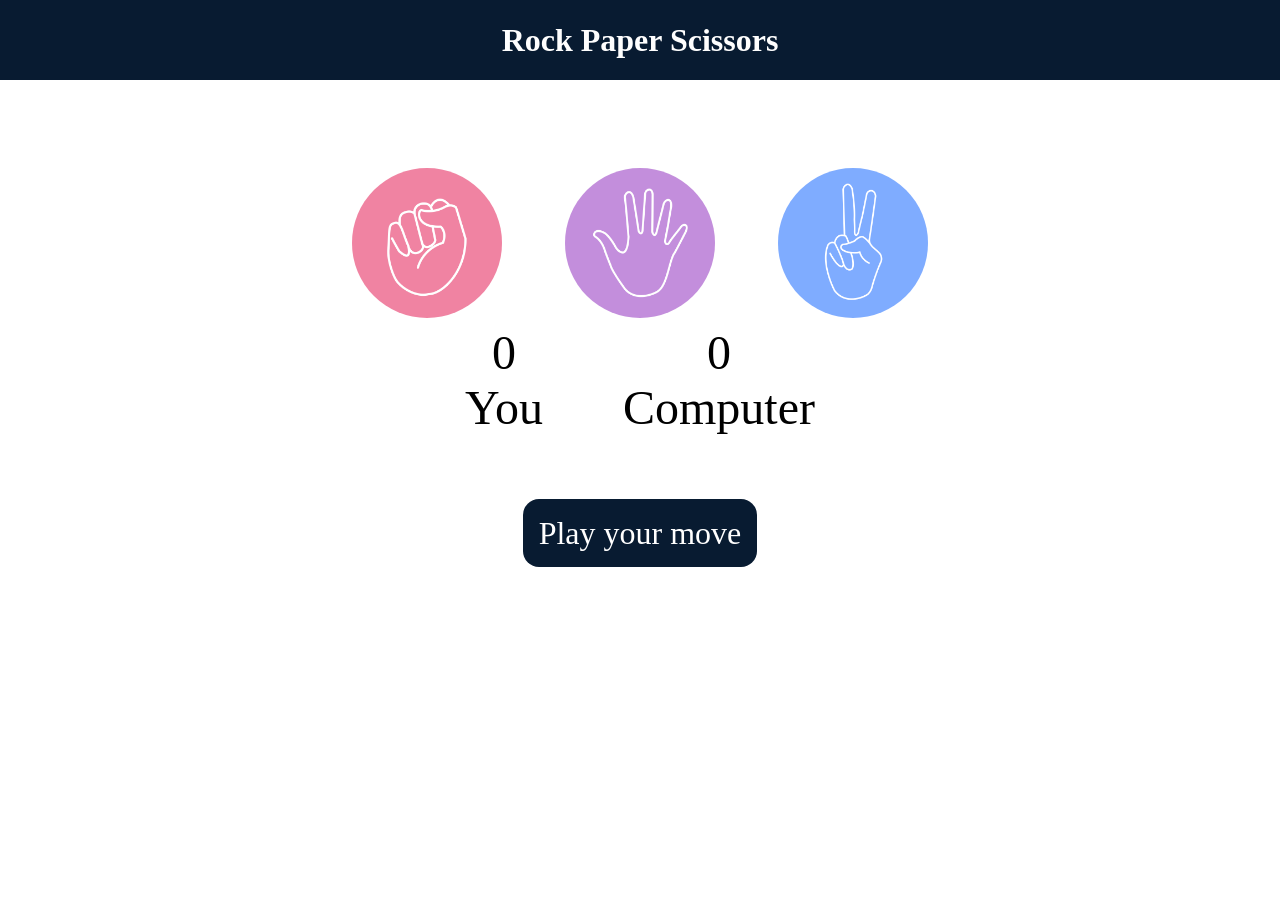
<file: rock paper scissors/index.html>
<!DOCTYPE html>
<html lang="en">
  <head>
    <meta charset="UTF-8" />
    <meta name="viewport" content="width=device-width, initial-scale=1.0" />
    <title>Rock Paper Scissors</title>
    <link rel="stylesheet" href="style.css" />
  </head>
  <body>
    <h1>Rock Paper Scissors</h1>
    <div class="choices">
      <div class="choice" id="rock">
        <img src="./images/rock.png" alt="Rock" />
      </div>

      <div class="choice" id="paper">
        <img src="./images/paper.png" />
      </div>

      <div class="choice" id="scissors">
        <img src="./images/scissors.png" />
      </div>
    </div>

    <div class="result" id="you">
      <div class="score">
        <p id="user">0</p>
        <p>You</p>
      </div>
      <div class="score">
        <p id="comp">0</p>
        <p>Computer</p>
      </div>
    </div>

    <div class="msg-container">
      <p id="msg">Play your move</p>
    </div>
    <script src="script.js"></script>
  </body>
</html>
</file>
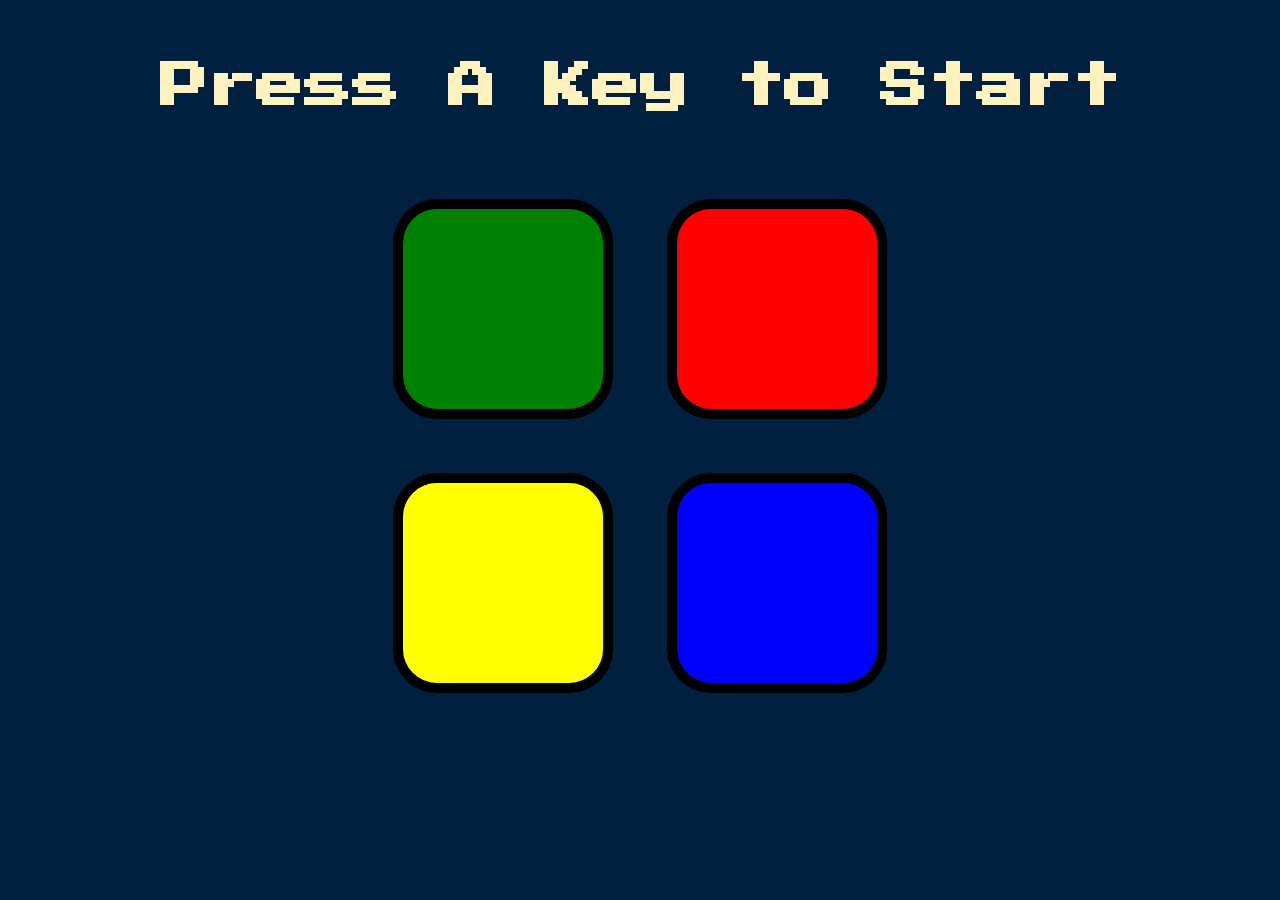
<file: Simon Game Challenge/index.html>
<!DOCTYPE html>
<html lang="en" dir="ltr">
  <head>
    <meta charset="utf-8" />
    <title>Simon</title>
    <link rel="stylesheet" href="styles.css" />
    <link
      href="https://fonts.googleapis.com/css?family=Press+Start+2P"
      rel="stylesheet"
    />
  </head>

  <body>
    <h1 id="level-title">Press A Key to Start</h1>
    <div class="container">
      <div class="row">
        <div type="button" id="green" class="btn green"></div>

        <div type="button" id="red" class="btn red"></div>
      </div>

      <div class="row">
        <div type="button" id="yellow" class="btn yellow"></div>
        <div type="button" id="blue" class="btn blue"></div>
      </div>
    </div>

    <script src="https://ajax.googleapis.com/ajax/libs/jquery/3.7.1/jquery.min.js"></script>
    <script src="game.js"></script>
  </body>
</html>
</file>
<file: rock paper scissors/style.css>
*{
    margin:0;
    padding:0;
    text-align: center;
}

h1{
    background-color: #081b31;
    color: #fefefe;
    height: 5rem;
    text-align: center;
    line-height:  5rem;
}
.choice{
    height: 165px;
    width: 165px;
    display: flex;
    justify-content: center;
    align-items: center;
    border-radius: 50%;
    

}
.choice:hover{
    opacity: 1.5;
    cursor: pointer;
    background-color: #081b31;
    
}
img{
    height: 150px;
    width: 150px;
    object-fit: cover;
    border-radius: 50%;
}
.choices{
    display: flex;
    justify-content: center;
    align-items: center;
    gap: 3rem;
    margin-top: 5rem;
}

.result{
    display: flex;
    justify-content: center;
    align-items: center;
    font-size: 3rem;
    gap: 5rem;
}
#user,#comp{
    font-size: 3rem;
}

.msg-container {
    margin-top: 5rem;
  }
  
#msg {
    background-color: #081b31;
    color: #fff;
    font-size: 2rem;
    display: inline;
    padding: 1rem;
    border-radius: 1rem;
  }
</file>
<file: Simon Game Challenge/styles.css>
body {
  text-align: center;
  background-color: #011F3F;
}

#level-title {
  font-family: 'Press Start 2P', cursive;
  font-size: 3rem;
  margin:  5%;
  color: #FEF2BF;
}

.container {
  display: block;
  width: 50%;
  margin: auto;

}

.btn {
  margin: 25px;
  display: inline-block;
  height: 200px;
  width: 200px;
  border: 10px solid black;
  border-radius: 20%;
}

.game-over {
  background-color: red;
  opacity: 0.8;
}

.red {
  background-color: red;
}

.green {
  background-color: green;
}

.blue {
  background-color: blue;
}

.yellow {
  background-color: yellow;
}

.pressed {
  box-shadow: 0 0 20px white;
  background-color: grey;
}
</file>
